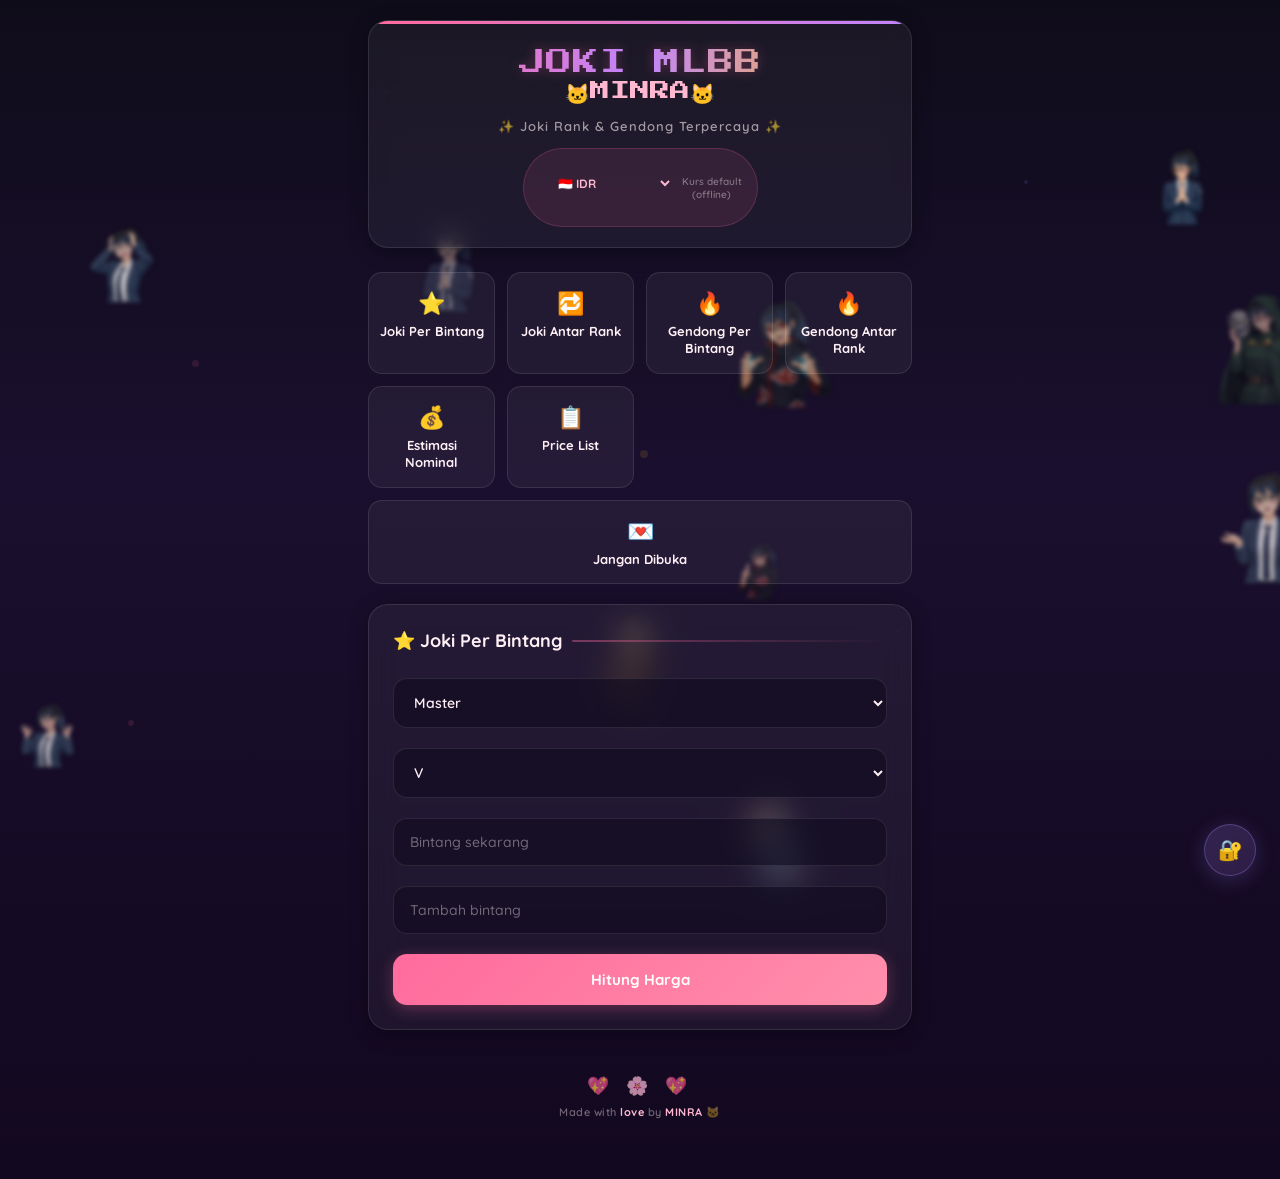
<file: index.html>
<!DOCTYPE html>
<html lang="id">
<head>
  <meta charset="UTF-8">
  <title>🐱 MINRA 🐱 | Joki MLBB</title>
  <meta name="viewport" content="width=device-width, initial-scale=1.0">
  <meta name="theme-color" content="#ff6b9d">

  <link href="https://fonts.googleapis.com/css2?family=Press+Start+2P&family=Quicksand:wght@400;500;600;700;800&display=swap" rel="stylesheet">

  <style>
    /* ═══════════════════════════════════════════
       ROOT & RESET
       ═══════════════════════════════════════════ */
    :root {
      --pink: #ff6b9d;
      --pink-light: #ffb8d0;
      --pink-soft: rgba(255,107,157,0.15);
      --purple: #c084fc;
      --purple-soft: rgba(192,132,252,0.15);
      --yellow: #fbbf24;
      --yellow-soft: rgba(251,191,36,0.15);
      --green: #84fab0;
      --green-soft: rgba(132,250,176,0.15);
      --red: #ff6b6b;
      --red-soft: rgba(255,107,107,0.15);
      --bg: #0f0c1a;
      --bg-card: rgba(255,255,255,0.05);
      --bg-card-hover: rgba(255,255,255,0.08);
      --border: rgba(255,255,255,0.1);
      --text: #fff0f5;
      --text-dim: rgba(255,240,245,0.6);
      --text-faint: rgba(255,240,245,0.4);
      --radius: 20px;
      --radius-sm: 14px;
      --shadow: 0 4px 20px rgba(0,0,0,0.3);
      --shadow-glow: 0 0 30px rgba(255,107,157,0.2);
    }

    * { box-sizing: border-box; margin: 0; padding: 0; }
    html { scroll-behavior: smooth; }

    body {
      font-family: 'Quicksand', sans-serif;
      background: linear-gradient(180deg, #0f0c1a 0%, #1a0f2e 40%, #12081f 100%);
      color: var(--text);
      min-height: 100vh;
      overflow-x: hidden;
      -webkit-font-smoothing: antialiased;
    }

    /* ═══════════════════════════════════════════
       FLOATING PARTICLES (Background)
       ═══════════════════════════════════════════ */
    .particles {
      position: fixed;
      inset: 0;
      pointer-events: none;
      z-index: 0;
      overflow: hidden;
    }

    .particle {
      position: absolute;
      border-radius: 50%;
      opacity: 0.12;
      animation: drift linear infinite;
    }

    .p1 { width: 6px; height: 6px; background: var(--pink); top: 80%; left: 10%; animation-duration: 25s; }
    .p2 { width: 4px; height: 4px; background: var(--purple); top: 20%; left: 80%; animation-duration: 20s; animation-delay: 3s; }
    .p3 { width: 8px; height: 8px; background: var(--yellow); top: 50%; left: 50%; animation-duration: 30s; animation-delay: 7s; }
    .p4 { width: 5px; height: 5px; background: var(--pink-light); top: 10%; left: 30%; animation-duration: 22s; animation-delay: 5s; }
    .p5 { width: 3px; height: 3px; background: var(--purple); top: 70%; left: 70%; animation-duration: 18s; animation-delay: 2s; }
    .p6 { width: 7px; height: 7px; background: var(--pink); top: 40%; left: 15%; animation-duration: 28s; animation-delay: 8s; }

    @keyframes drift {
      0% { transform: translateY(100vh) rotate(0deg); opacity: 0; }
      10% { opacity: 0.15; }
      90% { opacity: 0.15; }
      100% { transform: translateY(-100vh) rotate(720deg); opacity: 0; }
    }

    /* ═══════════════════════════════════════════
       MAIN CONTAINER
       ═══════════════════════════════════════════ */
    .wrap {
      position: relative;
      max-width: 520px;
      margin: 0 auto;
      padding: 20px 18px 40px;
      z-index: 10;
    }

    /* ═══════════════════════════════════════════
       HEADER CARD
       ═══════════════════════════════════════════ */
    .header-card {
      background: var(--bg-card);
      backdrop-filter: blur(12px);
      border: 1px solid var(--border);
      border-radius: var(--radius);
      padding: 28px 20px 20px;
      margin-bottom: 24px;
      text-align: center;
      box-shadow: var(--shadow);
      position: relative;
      overflow: hidden;
    }

    .header-card::before {
      content: '';
      position: absolute;
      top: 0;
      left: 0;
      right: 0;
      height: 3px;
      background: linear-gradient(90deg, var(--pink), var(--purple), var(--yellow), var(--pink));
      background-size: 300% 100%;
      animation: rainbow-slide 4s linear infinite;
    }

    @keyframes rainbow-slide {
      0% { background-position: 0% 50%; }
      100% { background-position: 300% 50%; }
    }

    .title-main {
      font-family: 'Press Start 2P', cursive;
      font-size: 26px;
      background: linear-gradient(90deg, var(--pink), var(--purple), var(--yellow));
      -webkit-background-clip: text;
      -webkit-text-fill-color: transparent;
      background-clip: text;
      margin-bottom: 6px;
      letter-spacing: 1px;
      filter: drop-shadow(0 0 6px rgba(255,107,157,0.3));
    }

    .title-sub {
      font-family: 'Press Start 2P', cursive;
      font-size: 20px;
      color: var(--pink-light);
      margin-bottom: 12px;
      animation: soft-glow 3s ease-in-out infinite;
    }

    .title-sub .cat {
      display: inline-block;
      animation: cat-bounce 2s ease-in-out infinite;
    }

    @keyframes cat-bounce {
      0%, 100% { transform: translateY(0); }
      50% { transform: translateY(-4px); }
    }

    @keyframes soft-glow {
      0%, 100% { text-shadow: 0 0 8px rgba(255,107,157,0.4); }
      50% { text-shadow: 0 0 16px rgba(255,107,157,0.6), 0 0 24px rgba(192,132,252,0.3); }
    }

    .tagline {
      font-size: 13px;
      font-weight: 600;
      color: var(--text-dim);
      letter-spacing: 1px;
    }

    /* ═══════════════════════════════════════════
       CURRENCY (Inside header, inline, subtle)
       ═══════════════════════════════════════════ */
    .currency-row {
      display: inline-flex;
      align-items: center;
      gap: 8px;
      margin-top: 14px;
      padding: 6px 14px;
      border-radius: 50px;
      background: rgba(255,107,157,0.1);
      border: 1px solid rgba(255,107,157,0.2);
      transition: all 0.3s ease;
    }

    .currency-row:hover {
      background: rgba(255,107,157,0.2);
      border-color: rgba(255,107,157,0.4);
      transform: scale(1.02);
    }

    .currency-row select {
      background: transparent;
      border: none;
      color: var(--pink-light);
      font-family: 'Quicksand', sans-serif;
      font-size: 12px;
      font-weight: 700;
      outline: none;
      cursor: pointer;
    }

    .currency-row select option {
      background: #1a1528;
      color: #fff;
    }

    .currency-row #rateInfo {
      font-size: 10px;
      color: var(--text-faint);
      font-weight: 600;
    }

    /* ═══════════════════════════════════════════
       MENU GRID
       ═══════════════════════════════════════════ */
    .menu {
      display: grid;
      grid-template-columns: repeat(2, 1fr);
      gap: 12px;
      margin-bottom: 20px;
    }

    .menu-btn {
      position: relative;
      padding: 16px 10px;
      border-radius: var(--radius-sm);
      border: 1px solid var(--border);
      background: var(--bg-card);
      color: var(--text);
      font-family: 'Quicksand', sans-serif;
      font-size: 13px;
      font-weight: 700;
      cursor: pointer;
      transition: all 0.3s cubic-bezier(0.4, 0, 0.2, 1);
      display: flex;
      flex-direction: column;
      align-items: center;
      gap: 6px;
      overflow: hidden;
    }

    .menu-btn::before {
      content: '';
      position: absolute;
      inset: 0;
      background: linear-gradient(135deg, var(--pink-soft), var(--purple-soft));
      opacity: 0;
      transition: opacity 0.3s ease;
    }

    .menu-btn:hover::before { opacity: 1; }
    .menu-btn:hover {
      transform: translateY(-3px);
      border-color: rgba(255,107,157,0.3);
      box-shadow: 0 8px 24px rgba(255,107,157,0.15);
    }

    .menu-btn:active { transform: translateY(-1px) scale(0.98); }

    .menu-btn .icon {
      font-size: 22px;
      position: relative;
      z-index: 1;
      transition: transform 0.3s ease;
    }

    .menu-btn:hover .icon { transform: scale(1.15); }

    .menu-btn .label {
      position: relative;
      z-index: 1;
      line-height: 1.3;
    }

    .menu-btn.gendong::before {
      background: linear-gradient(135deg, var(--yellow-soft), rgba(255,152,0,0.1));
    }

    .menu-btn.gendong:hover {
      border-color: rgba(251,191,36,0.3);
      box-shadow: 0 8px 24px rgba(251,191,36,0.15);
    }

    .menu-btn.link-btn::before {
      background: linear-gradient(135deg, rgba(143,211,244,0.1), rgba(132,250,176,0.1));
    }

    .menu-btn.link-btn:hover {
      border-color: rgba(143,211,244,0.3);
      box-shadow: 0 8px 24px rgba(143,211,244,0.15);
    }

    .menu-btn.active {
      background: linear-gradient(135deg, var(--pink-soft), var(--purple-soft));
      border-color: rgba(255,107,157,0.4);
      box-shadow: 0 0 20px rgba(255,107,157,0.2);
    }

    .menu-btn.link-btn { grid-column: span 2; }

    /* ═══════════════════════════════════════════
       CONTENT BOXES
       ═══════════════════════════════════════════ */
    .box {
      display: none;
      background: var(--bg-card);
      backdrop-filter: blur(16px);
      border: 1px solid var(--border);
      border-radius: var(--radius);
      padding: 24px;
      margin-bottom: 16px;
      box-shadow: var(--shadow);
      animation: box-in 0.4s cubic-bezier(0.34, 1.56, 0.64, 1);
    }

    .box.show { display: block; }

    @keyframes box-in {
      from { opacity: 0; transform: translateY(16px) scale(0.96); }
      to { opacity: 1; transform: translateY(0) scale(1); }
    }

    .box h2 {
      font-size: 18px;
      font-weight: 800;
      margin-bottom: 20px;
      display: flex;
      align-items: center;
      gap: 10px;
      color: var(--text);
    }

    .box h2::after {
      content: '';
      flex: 1;
      height: 2px;
      background: linear-gradient(90deg, var(--pink), transparent);
      border-radius: 2px;
      opacity: 0.4;
    }

    .box h3 {
      font-size: 14px;
      font-weight: 700;
      color: var(--pink-light);
      margin: 18px 0 10px;
      display: flex;
      align-items: center;
      gap: 6px;
    }

    .box h3::before {
      content: '◆';
      color: var(--yellow);
      font-size: 10px;
    }

    /* ═══════════════════════════════════════════
       FORM ELEMENTS
       ═══════════════════════════════════════════ */
    select, input {
      width: 100%;
      padding: 14px 16px;
      margin: 6px 0 14px;
      border-radius: var(--radius-sm);
      border: 1px solid var(--border);
      background: rgba(15,10,30,0.6);
      color: var(--text);
      font-family: 'Quicksand', sans-serif;
      font-size: 14px;
      font-weight: 600;
      outline: none;
      transition: all 0.25s ease;
    }

    select:focus, input:focus {
      border-color: var(--pink);
      box-shadow: 0 0 0 3px rgba(255,107,157,0.1), 0 0 12px rgba(255,107,157,0.1);
      background: rgba(15,10,30,0.8);
    }

    select option {
      background: #1a1528;
      color: var(--text);
    }

    input::placeholder {
      color: var(--text-faint);
      font-weight: 500;
    }

    input[type="number"]::-webkit-inner-spin-button,
    input[type="number"]::-webkit-outer-spin-button {
      -webkit-appearance: none;
      margin: 0;
    }

    /* ═══════════════════════════════════════════
       BOX BUTTON
       ═══════════════════════════════════════════ */
    .box button {
      width: 100%;
      padding: 16px;
      border-radius: var(--radius-sm);
      border: none;
      background: linear-gradient(135deg, #ff6b9d, #ff8fab);
      color: #fff;
      font-family: 'Quicksand', sans-serif;
      font-size: 15px;
      font-weight: 800;
      cursor: pointer;
      box-shadow: 0 4px 16px rgba(255,107,157,0.3);
      transition: all 0.3s ease;
      position: relative;
      overflow: hidden;
      margin-top: 6px;
    }

    .box button::after {
      content: '';
      position: absolute;
      top: 0;
      left: -100%;
      width: 100%;
      height: 100%;
      background: linear-gradient(90deg, transparent, rgba(255,255,255,0.2), transparent);
      transition: left 0.5s ease;
    }

    .box button:hover::after { left: 100%; }
    .box button:hover {
      transform: translateY(-2px);
      box-shadow: 0 8px 24px rgba(255,107,157,0.4);
    }

    .box button.gendong {
      background: linear-gradient(135deg, #ffb347, #ff9800);
      box-shadow: 0 4px 16px rgba(255,179,71,0.3);
    }

    .box button.gendong:hover {
      box-shadow: 0 8px 24px rgba(255,179,71,0.4);
    }

    /* ═══════════════════════════════════════════
       DIVIDER
       ═══════════════════════════════════════════ */
    .divider {
      height: 1px;
      background: linear-gradient(90deg, transparent, var(--border), transparent);
      margin: 16px 0;
    }

    /* ═══════════════════════════════════════════
       ERROR LOG
       ═══════════════════════════════════════════ */
    .error-log {
      display: none;
      background: var(--red-soft);
      border: 1px solid rgba(255,107,107,0.3);
      border-radius: var(--radius-sm);
      padding: 14px 16px;
      margin-top: 14px;
      font-size: 13px;
      line-height: 1.6;
      color: #ff9e9e;
      animation: shake 0.4s ease;
    }

    .error-log.show { display: block; }

    .error-log .error-title {
      font-weight: 800;
      color: var(--red);
      margin-bottom: 6px;
      display: flex;
      align-items: center;
      gap: 6px;
    }

    .error-log .error-detail {
      font-size: 12px;
      color: var(--text-dim);
      margin-left: 4px;
    }

    @keyframes shake {
      0%, 100% { transform: translateX(0); }
      20% { transform: translateX(-6px); }
      40% { transform: translateX(6px); }
      60% { transform: translateX(-3px); }
      80% { transform: translateX(3px); }
    }

    /* ═══════════════════════════════════════════
       INVOICE STYLED
       ═══════════════════════════════════════════ */
    .invoice-card {
      display: none;
      background: rgba(10,7,20,0.8);
      border: 1px solid rgba(255,107,157,0.2);
      border-radius: var(--radius);
      margin-top: 16px;
      overflow: hidden;
      animation: box-in 0.4s cubic-bezier(0.34, 1.56, 0.64, 1);
    }

    .invoice-card.show { display: block; }

    .invoice-header {
      background: linear-gradient(135deg, rgba(255,107,157,0.2), rgba(192,132,252,0.1));
      padding: 16px 20px;
      border-bottom: 1px solid rgba(255,107,157,0.15);
      display: flex;
      align-items: center;
      justify-content: space-between;
    }

    .invoice-header .invoice-title {
      font-family: 'Press Start 2P', cursive;
      font-size: 11px;
      color: var(--pink-light);
      letter-spacing: 1px;
    }

    .invoice-header .invoice-badge {
      font-size: 11px;
      font-weight: 700;
      padding: 4px 12px;
      border-radius: 50px;
      background: rgba(255,107,157,0.2);
      color: var(--pink-light);
      border: 1px solid rgba(255,107,157,0.3);
    }

    .invoice-body {
      padding: 20px;
    }

    .invoice-row {
      display: flex;
      justify-content: space-between;
      align-items: center;
      padding: 8px 0;
      font-size: 13px;
      border-bottom: 1px dashed rgba(255,255,255,0.06);
    }

    .invoice-row:last-child { border-bottom: none; }

    .invoice-row .label {
      color: var(--text-dim);
      font-weight: 600;
    }

    .invoice-row .value {
      color: var(--text);
      font-weight: 700;
    }

    .invoice-row .value.rank {
      color: var(--pink-light);
    }

    .invoice-divider {
      height: 1px;
      background: linear-gradient(90deg, transparent, rgba(255,107,157,0.3), transparent);
      margin: 12px 0;
    }

    .invoice-breakdown {
      margin: 12px 0;
    }

    .breakdown-title {
      font-size: 11px;
      font-weight: 800;
      color: var(--yellow);
      text-transform: uppercase;
      letter-spacing: 1px;
      margin-bottom: 8px;
      display: flex;
      align-items: center;
      gap: 6px;
    }

    .breakdown-title::before {
      content: '✦';
      color: var(--yellow);
    }

    .breakdown-item {
      display: flex;
      justify-content: space-between;
      align-items: center;
      padding: 6px 10px;
      margin: 4px 0;
      background: rgba(255,255,255,0.03);
      border-radius: 10px;
      font-size: 12px;
    }

    .breakdown-item .tier-name {
      font-weight: 700;
      color: var(--text);
    }

    .breakdown-item .tier-calc {
      color: var(--text-dim);
      font-weight: 600;
    }

    .breakdown-item .tier-price {
      font-weight: 800;
      color: var(--pink-light);
    }

    .invoice-total {
      background: linear-gradient(135deg, rgba(255,107,157,0.15), rgba(192,132,252,0.1));
      border: 1px solid rgba(255,107,157,0.2);
      border-radius: var(--radius-sm);
      padding: 16px 20px;
      margin-top: 14px;
      display: flex;
      justify-content: space-between;
      align-items: center;
    }

    .invoice-total .total-label {
      font-size: 13px;
      font-weight: 700;
      color: var(--text);
    }

    .invoice-total .total-value {
      font-family: 'Press Start 2P', cursive;
      font-size: 14px;
      background: linear-gradient(90deg, var(--pink), var(--yellow));
      -webkit-background-clip: text;
      -webkit-text-fill-color: transparent;
      background-clip: text;
    }

    .invoice-footer {
      padding: 12px 20px;
      background: rgba(255,255,255,0.02);
      border-top: 1px solid rgba(255,255,255,0.05);
      display: flex;
      gap: 8px;
    }

    .btn-copy {
      flex: 1;
      padding: 12px;
      border-radius: var(--radius-sm);
      border: 1px solid rgba(132,250,176,0.3);
      background: rgba(132,250,176,0.1);
      color: var(--green);
      font-family: 'Quicksand', sans-serif;
      font-size: 13px;
      font-weight: 700;
      cursor: pointer;
      transition: all 0.3s ease;
      display: flex;
      align-items: center;
      justify-content: center;
      gap: 6px;
    }

    .btn-copy:hover {
      background: rgba(132,250,176,0.2);
      transform: translateY(-1px);
    }

    .btn-copy.copied {
      background: rgba(132,250,176,0.3);
      border-color: var(--green);
    }

    .btn-wa {
      flex: 1;
      padding: 12px;
      border-radius: var(--radius-sm);
      border: 1px solid rgba(37,211,102,0.3);
      background: rgba(37,211,102,0.1);
      color: #25d366;
      font-family: 'Quicksand', sans-serif;
      font-size: 13px;
      font-weight: 700;
      cursor: pointer;
      transition: all 0.3s ease;
      display: flex;
      align-items: center;
      justify-content: center;
      gap: 6px;
      text-decoration: none;
    }

    .btn-wa:hover {
      background: rgba(37,211,102,0.2);
      transform: translateY(-1px);
    }

    /* ═══════════════════════════════════════════
       PRICE LIST STYLED
       ═══════════════════════════════════════════ */
    .pricelist-container {
      display: grid;
      gap: 16px;
    }

    .pricelist-card {
      background: rgba(10,7,20,0.6);
      border: 1px solid rgba(255,255,255,0.06);
      border-radius: var(--radius-sm);
      overflow: hidden;
    }

    .pricelist-card-header {
      padding: 14px 18px;
      display: flex;
      align-items: center;
      gap: 10px;
      font-size: 14px;
      font-weight: 800;
    }

    .pricelist-card-header.joki {
      background: linear-gradient(135deg, rgba(255,107,157,0.15), rgba(192,132,252,0.1));
      color: var(--pink-light);
    }

    .pricelist-card-header.gendong {
      background: linear-gradient(135deg, rgba(251,191,36,0.15), rgba(255,152,0,0.1));
      color: var(--yellow);
    }

    .pricelist-card-header .icon {
      font-size: 18px;
    }

    .pricelist-items {
      padding: 8px 16px;
    }

    .pricelist-item {
      display: flex;
      justify-content: space-between;
      align-items: center;
      padding: 10px 0;
      border-bottom: 1px solid rgba(255,255,255,0.04);
    }

    .pricelist-item:last-child { border-bottom: none; }

    .pricelist-item .tier {
      display: flex;
      align-items: center;
      gap: 8px;
      font-weight: 700;
      font-size: 13px;
    }

    .pricelist-item .tier .tier-dot {
      width: 8px;
      height: 8px;
      border-radius: 50%;
    }

    .tier-dot.master { background: #8b5cf6; }
    .tier-dot.gm { background: #06b6d4; }
    .tier-dot.epic { background: #a855f7; }
    .tier-dot.legend { background: #f97316; }
    .tier-dot.mythic { background: #ef4444; }
    .tier-dot.honor { background: #eab308; }
    .tier-dot.glory { background: #ec4899; }
    .tier-dot.immortal { background: #6366f1; }

    .pricelist-item .price {
      font-weight: 800;
      font-size: 13px;
      color: var(--text);
    }

    .pricelist-note {
      padding: 12px 18px;
      font-size: 11px;
      color: var(--text-faint);
      background: rgba(255,255,255,0.02);
      border-top: 1px solid rgba(255,255,255,0.04);
    }

    /* ═══════════════════════════════════════════
       FOOTER
       ═══════════════════════════════════════════ */
    .footer {
      text-align: center;
      padding: 20px;
      margin-top: 24px;
    }

    .footer-hearts {
      font-size: 18px;
      margin-bottom: 8px;
      letter-spacing: 6px;
      opacity: 0.7;
    }

    .footer-text {
      font-size: 11px;
      color: var(--text-faint);
      font-weight: 600;
      letter-spacing: 0.5px;
    }

    .footer-text strong {
      color: var(--pink-light);
      font-weight: 700;
    }

    /* ═══════════════════════════════════════════
       GALLERY
       ═══════════════════════════════════════════ */
    .minra-gallery {
      position: fixed;
      inset: 0;
      pointer-events: none;
      z-index: 1;
      overflow: hidden;
    }

    .minra-img {
      position: absolute;
      opacity: 0.05;
      width: 70px;
      filter: blur(2px);
      user-select: none;
      pointer-events: none;
      animation: gallery-float 10s ease-in-out infinite;
    }

    .minra-img:nth-child(1) { top: 5%; left: 10%; animation-delay: 0s; }
    .minra-img:nth-child(2) { top: 15%; left: 85%; animation-delay: 1.5s; }
    .minra-img:nth-child(3) { top: 35%; left: 5%; animation-delay: 3s; }
    .minra-img:nth-child(4) { top: 45%; left: 90%; animation-delay: 4.5s; }
    .minra-img:nth-child(5) { top: 65%; left: 15%; animation-delay: 6s; }
    .minra-img:nth-child(6) { top: 75%; left: 80%; animation-delay: 7.5s; }
    .minra-img:nth-child(7) { top: 25%; left: 50%; animation-delay: 2s; }
    .minra-img:nth-child(8) { top: 55%; left: 40%; animation-delay: 5s; }
    .minra-img:nth-child(9) { top: 85%; left: 60%; animation-delay: 8s; }
    .minra-img:nth-child(10) { top: 10%; left: 70%; animation-delay: 9.5s; }

    @keyframes gallery-float {
      0%, 100% { transform: translateY(0) rotate(0deg); }
      50% { transform: translateY(-15px) rotate(3deg); }
    }

    /* ═══════════════════════════════════════════
       ADMIN BUTTON (Main Page)
       ═══════════════════════════════════════════ */
    .admin-fab {
      position: fixed;
      bottom: 24px;
      right: 24px;
      width: 52px;
      height: 52px;
      border-radius: 50%;
      border: 1px solid rgba(167,139,250,0.3);
      background: linear-gradient(135deg, rgba(167,139,250,0.2), rgba(192,132,252,0.15));
      color: var(--purple);
      font-size: 20px;
      cursor: pointer;
      z-index: 100;
      transition: all 0.3s ease;
      display: flex;
      align-items: center;
      justify-content: center;
      box-shadow: 0 4px 20px rgba(167,139,250,0.2);
      backdrop-filter: blur(8px);
    }

    .admin-fab:hover {
      transform: scale(1.1) rotate(15deg);
      box-shadow: 0 8px 30px rgba(167,139,250,0.3);
      border-color: rgba(167,139,250,0.5);
    }

    .admin-fab:active { transform: scale(0.95); }

    /* ═══════════════════════════════════════════
       ADMIN PANEL
       ═══════════════════════════════════════════ */
    .admin-btn {
      background: linear-gradient(135deg, rgba(167,139,250,0.15), rgba(192,132,252,0.15)) !important;
      border-color: rgba(167,139,250,0.2) !important;
    }
    .admin-btn:hover {
      box-shadow: 0 8px 24px rgba(167,139,250,0.25) !important;
      border-color: rgba(167,139,250,0.4) !important;
    }

    .admin-overlay {
      display: none;
      position: fixed;
      inset: 0;
      background: rgba(15,12,26,0.95);
      backdrop-filter: blur(16px);
      z-index: 1000;
      overflow-y: auto;
      padding: 20px;
    }
    .admin-overlay.show { display: block; }

    .admin-container {
      max-width: 520px;
      margin: 0 auto;
      padding: 20px 0 40px;
    }

    .admin-header {
      text-align: center;
      margin-bottom: 24px;
    }
    .admin-header h2 {
      font-family: 'Press Start 2P', cursive;
      font-size: 18px;
      color: var(--pink-light);
      margin-bottom: 8px;
    }
    .admin-header p {
      font-size: 12px;
      color: var(--text-dim);
    }

    .admin-close {
      position: fixed;
      top: 20px;
      right: 20px;
      width: 44px;
      height: 44px;
      border-radius: 50%;
      border: 1px solid var(--border);
      background: var(--bg-card);
      color: var(--text);
      font-size: 20px;
      cursor: pointer;
      z-index: 1001;
      transition: all 0.3s ease;
    }
    .admin-close:hover {
      background: var(--pink);
      transform: rotate(90deg);
    }

    .admin-card {
      background: var(--bg-card);
      border: 1px solid var(--border);
      border-radius: var(--radius);
      padding: 20px;
      margin-bottom: 16px;
    }
    .admin-card h3 {
      font-size: 15px;
      font-weight: 700;
      color: var(--pink-light);
      margin-bottom: 16px;
      display: flex;
      align-items: center;
      gap: 8px;
    }

    .price-edit-row {
      display: flex;
      align-items: center;
      justify-content: space-between;
      padding: 10px 0;
      border-bottom: 1px solid var(--border);
    }
    .price-edit-row:last-child { border-bottom: none; }
    .price-edit-label {
      font-weight: 600;
      font-size: 14px;
    }
    .price-edit-input {
      width: 140px;
      padding: 10px 14px;
      border-radius: var(--radius-sm);
      border: 1px solid var(--border);
      background: rgba(15,10,30,0.6);
      color: var(--text);
      font-family: 'Quicksand', sans-serif;
      font-size: 14px;
      font-weight: 700;
      text-align: right;
      outline: none;
      transition: all 0.25s ease;
    }
    .price-edit-input:focus {
      border-color: var(--pink);
      box-shadow: 0 0 0 3px rgba(255,107,157,0.1);
    }

    .admin-actions {
      display: flex;
      gap: 12px;
      margin-top: 20px;
    }
    .admin-actions button {
      flex: 1;
      padding: 14px;
      border-radius: var(--radius-sm);
      border: none;
      font-family: 'Quicksand', sans-serif;
      font-size: 14px;
      font-weight: 700;
      cursor: pointer;
      transition: all 0.3s ease;
    }
    .btn-save {
      background: linear-gradient(135deg, #84fab0, #8fd3f4);
      color: #0f3d2e;
    }
    .btn-save:hover { transform: translateY(-2px); }
    .btn-export {
      background: var(--bg-card);
      border: 1px solid var(--border) !important;
      color: var(--text);
    }
    .btn-export:hover { border-color: var(--pink) !important; }

    .admin-notice {
      background: rgba(255,107,157,0.1);
      border: 1px solid rgba(255,107,157,0.2);
      border-radius: var(--radius-sm);
      padding: 14px;
      margin-bottom: 20px;
      font-size: 12px;
      line-height: 1.6;
    }
    .admin-notice strong { color: var(--pink-light); }

    .admin-output {
      display: none;
      margin-top: 16px;
      padding: 16px;
      border-radius: var(--radius-sm);
      background: rgba(10,7,20,0.8);
      border: 1px solid var(--border);
      font-size: 11px;
      white-space: pre-wrap;
      word-break: break-word;
      max-height: 200px;
      overflow-y: auto;
    }
    .admin-output.show { display: block; }

    /* ═══════════════════════════════════════════
       RESPONSIVE
       ═══════════════════════════════════════════ */
    @media (max-width: 420px) {
      .wrap { padding: 14px 12px 32px; }
      .title-main { font-size: 20px; }
      .title-sub { font-size: 16px; }
      .menu-btn { padding: 14px 8px; font-size: 12px; }
      .menu-btn .icon { font-size: 20px; }
      .box { padding: 18px; }
      .header-card { padding: 22px 16px 16px; }
      .invoice-total .total-value { font-size: 11px; }
    }

    @media (min-width: 768px) {
      .wrap { max-width: 580px; }
      .menu { grid-template-columns: repeat(4, 1fr); }
      .menu-btn.link-btn { grid-column: span 4; }
    }

    /* Scrollbar */
    ::-webkit-scrollbar { width: 6px; }
    ::-webkit-scrollbar-track { background: var(--bg); }
    ::-webkit-scrollbar-thumb { background: var(--pink); border-radius: 3px; }
    ::-webkit-scrollbar-thumb:hover { background: var(--pink-light); }

    ::selection { background: rgba(255,107,157,0.25); color: #fff; }
  </style>
<base target="_blank">
<base target="_blank">
</head>
<body>
  <!-- Particles -->
  <div class="particles">
    <div class="particle p1"></div>
    <div class="particle p2"></div>
    <div class="particle p3"></div>
    <div class="particle p4"></div>
    <div class="particle p5"></div>
    <div class="particle p6"></div>
  </div>

  <!-- Gallery -->
  <div class="minra-gallery">
    <img src="img1.png" alt="" class="minra-img">
    <img src="img2.png" alt="" class="minra-img">
    <img src="img3.png" alt="" class="minra-img">
    <img src="img4.png" alt="" class="minra-img">
    <img src="img5.png" alt="" class="minra-img">
    <img src="img6.png" alt="" class="minra-img">
    <img src="img7.png" alt="" class="minra-img">
    <img src="img8.png" alt="" class="minra-img">
    <img src="img9.png" alt="" class="minra-img">
    <img src="img10.png" alt="" class="minra-img">
  </div>

  <div class="wrap">
    <!-- HEADER CARD -->
    <div class="header-card">
      <div class="title-main">JOKI MLBB</div>
      <div class="title-sub">
        <span class="cat">🐱</span>MINRA<span class="cat">🐱</span>
      </div>
      <div class="tagline">✨ Joki Rank & Gendong Terpercaya ✨</div>

      <!-- Currency inside header, subtle -->
      <div class="currency-row">
        <select id="currency" onchange="changeCurrency()">
          <option value="IDR">🇮🇩 IDR</option>
          <option value="MYR">🇲🇾 MYR</option>
        </select>
        <span id="rateInfo">Memuat kurs…</span>
      </div>
    </div>

    <!-- MENU -->
    <div class="menu">
      <button class="menu-btn" onclick="showMenu(1)">
        <span class="icon">⭐</span>
        <span class="label">Joki Per Bintang</span>
      </button>
      <button class="menu-btn" onclick="showMenu(2)">
        <span class="icon">🔁</span>
        <span class="label">Joki Antar Rank</span>
      </button>
      <button class="menu-btn gendong" onclick="showMenu(3)">
        <span class="icon">🔥</span>
        <span class="label">Gendong Per Bintang</span>
      </button>
      <button class="menu-btn gendong" onclick="showMenu(4)">
        <span class="icon">🔥</span>
        <span class="label">Gendong Antar Rank</span>
      </button>
      <button class="menu-btn" onclick="showMenu(5)">
        <span class="icon">💰</span>
        <span class="label">Estimasi Nominal</span>
      </button>
      <button class="menu-btn" onclick="showMenu(6)">
        <span class="icon">📋</span>
        <span class="label">Price List</span>
      </button>
      <button class="menu-btn link-btn" onclick="openLink()">
        <span class="icon">💌</span>
        <span class="label">Jangan Dibuka</span>
      </button>
    </div>

    <!-- MENU 1 -->
    <div class="box" id="menu1">
      <h2>⭐ Joki Per Bintang</h2>
      <select id="rank1"></select>
      <select id="div1"></select>
      <input type="number" id="star1" placeholder="Bintang sekarang">
      <input type="number" id="addStar" placeholder="Tambah bintang">
      <button onclick="hitungPerBintang()">Hitung Harga</button>
      <div class="error-log" id="error1"></div>
    </div>

    <!-- MENU 2 -->
    <div class="box" id="menu2">
      <h2>🔁 Joki Antar Rank</h2>
      <h3>Rank Awal</h3>
      <select id="rankA"></select>
      <select id="divA"></select>
      <input type="number" id="starA" placeholder="Bintang">

      <div class="divider"></div>

      <h3>Rank Tujuan</h3>
      <select id="rankB"></select>
      <select id="divB"></select>
      <input type="number" id="starB" placeholder="Bintang">

      <button onclick="hitungAntarRank()">Hitung Harga</button>
      <div class="error-log" id="error2"></div>
    </div>

    <!-- MENU 3 -->
    <div class="box" id="menu3">
      <h2>🔥 Gendong Per Bintang</h2>
      <select id="rankG1"></select>
      <select id="divG1"></select>
      <input type="number" id="starG1" placeholder="Bintang sekarang">
      <input type="number" id="addStarG" placeholder="Tambah bintang">
      <button class="gendong" onclick="hitungGendongBintang()">Hitung Harga</button>
      <div class="error-log" id="error3"></div>
    </div>

    <!-- MENU 4 -->
    <div class="box" id="menu4">
      <h2>🔥 Gendong Antar Rank</h2>
      <h3>Rank Awal</h3>
      <select id="rankGA"></select>
      <select id="divGA"></select>
      <input type="number" id="starGA" placeholder="Bintang">

      <div class="divider"></div>

      <h3>Rank Tujuan</h3>
      <select id="rankGB"></select>
      <select id="divGB"></select>
      <input type="number" id="starGB" placeholder="Bintang">

      <button class="gendong" onclick="hitungGendongRank()">Hitung Harga</button>
      <div class="error-log" id="error4"></div>
    </div>

    <!-- MENU 5 -->
    <div class="box" id="menu5">
      <h2>💰 Estimasi Nominal</h2>
      <select id="mode">
        <option value="PRICE">Joki Rank</option>
        <option value="GENDONG">Gendong</option>
      </select>
      <select id="rankE"></select>
      <select id="divE"></select>
      <input type="number" id="starE" placeholder="Bintang sekarang">
      <input type="number" id="nominal" placeholder="Nominal budget kamu">
      <button onclick="estimasiNominal()">Estimasi</button>
      <div class="error-log" id="error5"></div>
    </div>

    <!-- MENU 6 -->
    <div class="box" id="menu6">
      <h2>📋 Price List</h2>
      <div class="pricelist-container" id="pricelist"></div>
    </div>

    <!-- STYLED INVOICE -->
    <div class="invoice-card" id="invoiceCard">
      <div class="invoice-header">
        <span class="invoice-title" id="invoiceTitle">INVOICE</span>
        <span class="invoice-badge" id="invoiceBadge">JOKI</span>
      </div>
      <div class="invoice-body" id="invoiceBody">
        <!-- Dynamic content -->
      </div>
      <div class="invoice-footer">
        <button class="btn-copy" id="btnCopy" onclick="copyInvoice()">
          <span>📋</span> Copy Invoice
        </button>
        <a class="btn-wa" id="btnWA" href="#" target="_blank">
          <span>💬</span> Order WA
        </a>
      </div>
    </div>

    <!-- ADMIN PANEL (Hidden Overlay) -->
    <div class="admin-overlay" id="adminOverlay">
      <button class="admin-close" onclick="closeAdmin()">✕</button>
      <div class="admin-container">
        <div class="admin-header">
          <h2>🔐 Admin Harga</h2>
          <p>Edit harga langsung dari sini~ ✨</p>
        </div>

        <div class="admin-notice">
          <strong>💡 Cara pakai:</strong><br>
          1. Edit harga di bawah ini<br>
          2. Klik <strong>"Simpan"</strong> untuk update langsung<br>
          3. Klik <strong>"Export JSON"</strong> untuk copy ke GitHub<br>
          4. Paste ke file <strong>config.json</strong> di repo GitHub
        </div>

        <div class="admin-card">
          <h3>💎 Joki Rank (per ⭐)</h3>
          <div class="price-edit-row"><span class="price-edit-label">Master</span><input class="price-edit-input" type="number" id="admin_p_Master" value="3000"></div>
          <div class="price-edit-row"><span class="price-edit-label">GM</span><input class="price-edit-input" type="number" id="admin_p_GM" value="4000"></div>
          <div class="price-edit-row"><span class="price-edit-label">Epic</span><input class="price-edit-input" type="number" id="admin_p_Epic" value="5000"></div>
          <div class="price-edit-row"><span class="price-edit-label">Legend</span><input class="price-edit-input" type="number" id="admin_p_Legend" value="6000"></div>
          <div class="price-edit-row"><span class="price-edit-label">Mythic</span><input class="price-edit-input" type="number" id="admin_p_Mythic" value="13000"></div>
          <div class="price-edit-row"><span class="price-edit-label">Honor</span><input class="price-edit-input" type="number" id="admin_p_Honor" value="14000"></div>
          <div class="price-edit-row"><span class="price-edit-label">Glory</span><input class="price-edit-input" type="number" id="admin_p_Glory" value="20000"></div>
          <div class="price-edit-row"><span class="price-edit-label">Immortal</span><input class="price-edit-input" type="number" id="admin_p_Immortal" value="24000"></div>
        </div>

        <div class="admin-card">
          <h3>🔥 Gendong (per ⭐)</h3>
          <div class="price-edit-row"><span class="price-edit-label">Epic</span><input class="price-edit-input" type="number" id="admin_g_Epic" value="9000"></div>
          <div class="price-edit-row"><span class="price-edit-label">Legend</span><input class="price-edit-input" type="number" id="admin_g_Legend" value="10000"></div>
          <div class="price-edit-row"><span class="price-edit-label">Mythic</span><input class="price-edit-input" type="number" id="admin_g_Mythic" value="15000"></div>
          <div class="price-edit-row"><span class="price-edit-label">Honor</span><input class="price-edit-input" type="number" id="admin_g_Honor" value="16000"></div>
          <div class="price-edit-row"><span class="price-edit-label">Glory</span><input class="price-edit-input" type="number" id="admin_g_Glory" value="25000"></div>
          <div class="price-edit-row"><span class="price-edit-label">Immortal</span><input class="price-edit-input" type="number" id="admin_g_Immortal" value="35000"></div>
        </div>

        <div class="admin-card">
          <h3>💱 Lainnya</h3>
          <div class="price-edit-row"><span class="price-edit-label">Fee MYR</span><input class="price-edit-input" type="number" id="admin_fee" value="10000"></div>
        </div>

        <div class="admin-actions">
          <button class="btn-save" onclick="savePrices()">💾 Simpan</button>
          <button class="btn-export" onclick="exportJSON()">📋 Export JSON</button>
        </div>

        <div class="admin-output" id="adminOutput"></div>
      </div>
    </div>

    <!-- FOOTER -->
    <div class="footer">
      <div class="footer-hearts">💖 🌸 💖</div>
      <div class="footer-text">
        Made with <strong>love</strong> by <strong>MINRA</strong> 🐱
      </div>
    </div>
  </div>

  <!-- Admin FAB Button -->
  <button class="admin-fab" onclick="showAdmin()" title="Admin Panel">🔐</button>

  <script src="script.js"></script>
  <script>
    function openLink(){
      window.location.href = "https://kaydenzolucy.github.io/18januari2026/";
    }
  </script>
</body>
</html>
</file>
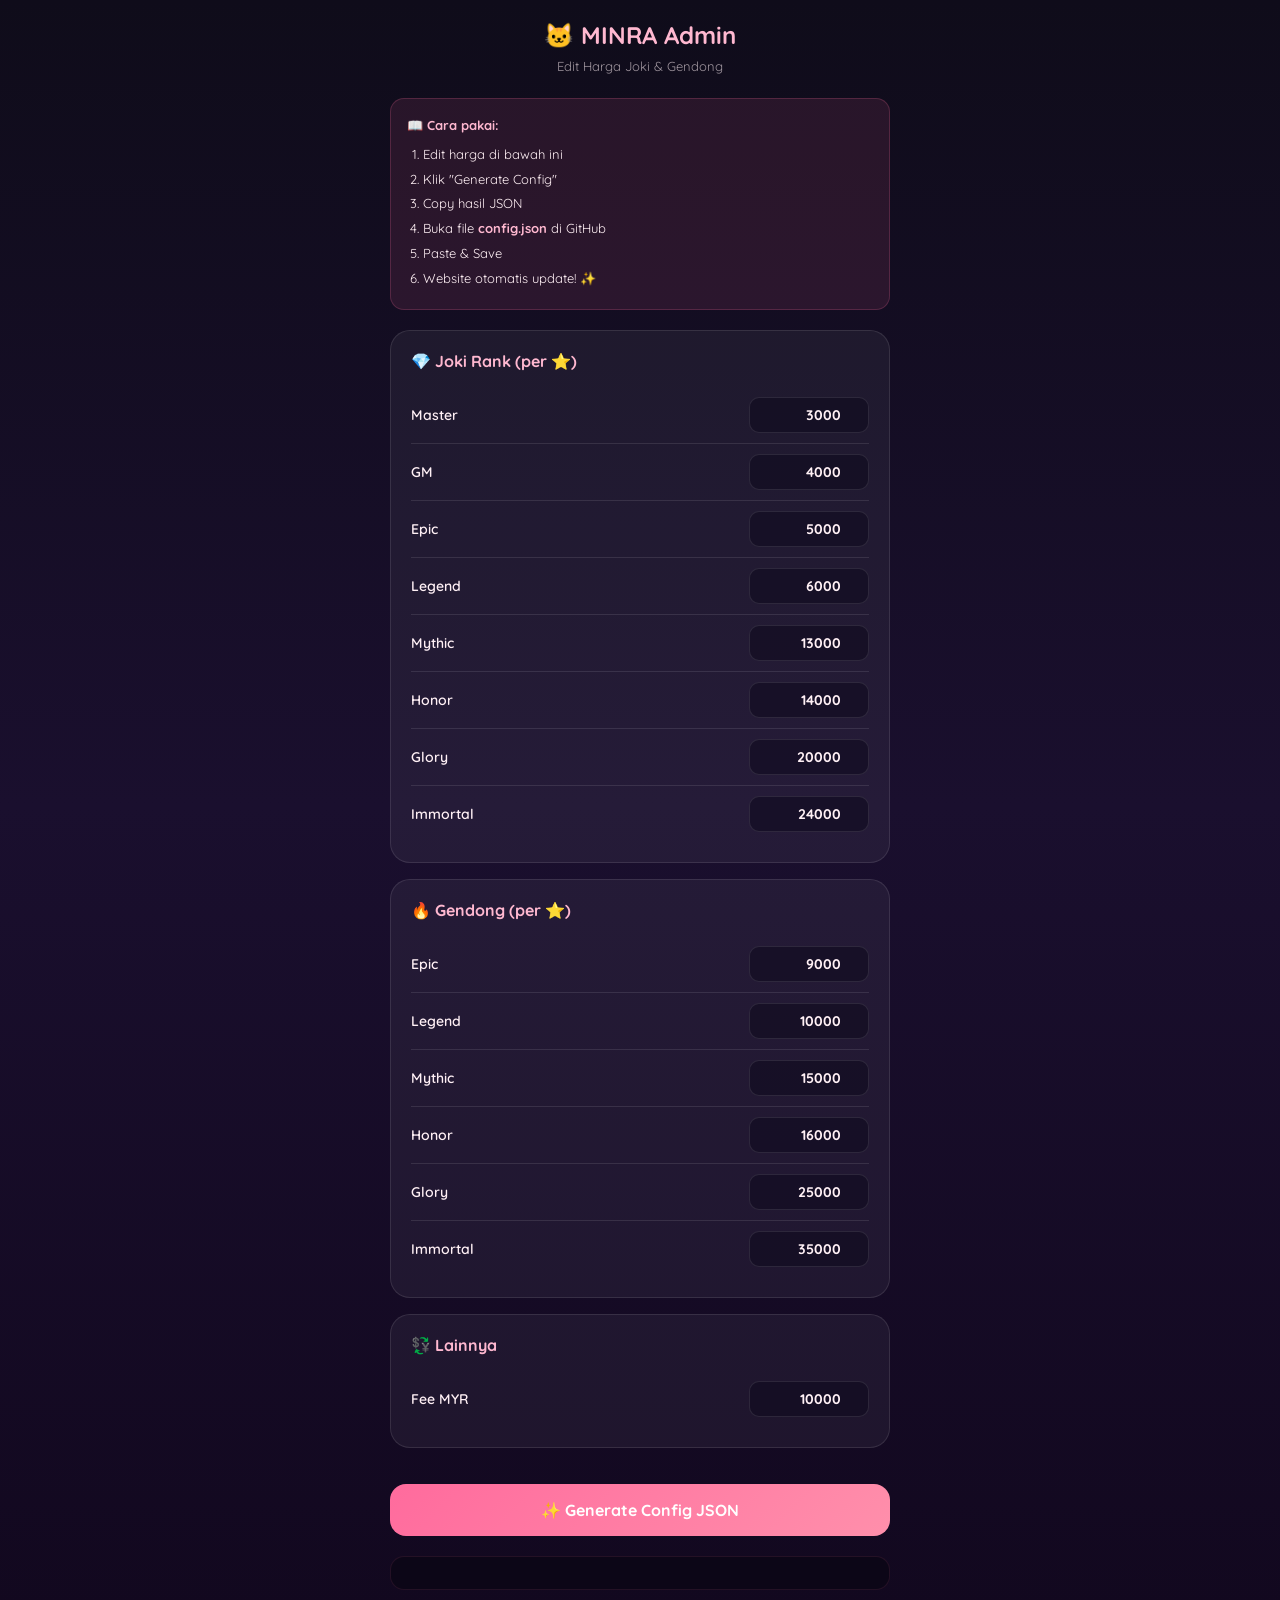
<file: admin.html>
<!DOCTYPE html>
<html lang="id">
<head>
  <meta charset="UTF-8">
  <title>🐱 MINRA - Admin Harga</title>
  <meta name="viewport" content="width=device-width, initial-scale=1.0">
  <link href="https://fonts.googleapis.com/css2?family=Quicksand:wght@400;600;700&display=swap" rel="stylesheet">
  <style>
    :root {
      --pink: #ff6b9d;
      --pink-light: #ffb8d0;
      --bg: #0f0c1a;
      --bg-card: rgba(255,255,255,0.05);
      --border: rgba(255,255,255,0.1);
      --text: #fff0f5;
      --text-dim: rgba(255,240,245,0.6);
    }
    * { box-sizing: border-box; margin: 0; padding: 0; }
    body {
      font-family: 'Quicksand', sans-serif;
      background: linear-gradient(180deg, #0f0c1a, #1a0f2e, #12081f);
      color: var(--text);
      min-height: 100vh;
      padding: 20px;
    }
    .container {
      max-width: 500px;
      margin: 0 auto;
    }
    h1 {
      text-align: center;
      font-size: 24px;
      margin-bottom: 8px;
      color: var(--pink-light);
    }
    .subtitle {
      text-align: center;
      font-size: 13px;
      color: var(--text-dim);
      margin-bottom: 24px;
    }
    .card {
      background: var(--bg-card);
      border: 1px solid var(--border);
      border-radius: 20px;
      padding: 20px;
      margin-bottom: 16px;
    }
    .card h2 {
      font-size: 16px;
      margin-bottom: 16px;
      color: var(--pink-light);
      display: flex;
      align-items: center;
      gap: 8px;
    }
    .price-row {
      display: flex;
      align-items: center;
      justify-content: space-between;
      padding: 10px 0;
      border-bottom: 1px solid var(--border);
    }
    .price-row:last-child { border-bottom: none; }
    .price-label {
      font-weight: 600;
      font-size: 14px;
    }
    .price-input {
      width: 120px;
      padding: 8px 12px;
      border-radius: 10px;
      border: 1px solid var(--border);
      background: rgba(15,10,30,0.6);
      color: var(--text);
      font-family: 'Quicksand', sans-serif;
      font-size: 14px;
      font-weight: 700;
      text-align: right;
    }
    .price-input:focus {
      outline: none;
      border-color: var(--pink);
      box-shadow: 0 0 0 3px rgba(255,107,157,0.1);
    }
    .btn {
      width: 100%;
      padding: 16px;
      border-radius: 16px;
      border: none;
      background: linear-gradient(135deg, #ff6b9d, #ff8fab);
      color: #fff;
      font-family: 'Quicksand', sans-serif;
      font-size: 16px;
      font-weight: 800;
      cursor: pointer;
      margin-top: 20px;
      transition: transform 0.2s;
    }
    .btn:hover { transform: scale(1.02); }
    .output {
      margin-top: 20px;
      padding: 16px;
      border-radius: 14px;
      background: rgba(10,7,20,0.7);
      border: 1px solid rgba(255,107,157,0.1);
      font-size: 12px;
      white-space: pre-wrap;
      word-break: break-word;
    }
    .instructions {
      background: rgba(255,107,157,0.1);
      border: 1px solid rgba(255,107,157,0.2);
      border-radius: 14px;
      padding: 16px;
      margin-bottom: 20px;
      font-size: 13px;
      line-height: 1.6;
    }
    .instructions strong {
      color: var(--pink-light);
    }
    .instructions ol {
      margin-left: 16px;
      margin-top: 8px;
    }
    .instructions li {
      margin-bottom: 4px;
    }
  </style>
<base target="_blank">
</head>
<body>
  <div class="container">
    <h1>🐱 MINRA Admin</h1>
    <div class="subtitle">Edit Harga Joki & Gendong</div>

    <div class="instructions">
      <strong>📖 Cara pakai:</strong>
      <ol>
        <li>Edit harga di bawah ini</li>
        <li>Klik "Generate Config"</li>
        <li>Copy hasil JSON</li>
        <li>Buka file <strong>config.json</strong> di GitHub</li>
        <li>Paste & Save</li>
        <li>Website otomatis update! ✨</li>
      </ol>
    </div>

    <div class="card">
      <h2>💎 Joki Rank (per ⭐)</h2>
      <div class="price-row"><span class="price-label">Master</span><input class="price-input" type="number" id="p_Master" value="3000"></div>
      <div class="price-row"><span class="price-label">GM</span><input class="price-input" type="number" id="p_GM" value="4000"></div>
      <div class="price-row"><span class="price-label">Epic</span><input class="price-input" type="number" id="p_Epic" value="5000"></div>
      <div class="price-row"><span class="price-label">Legend</span><input class="price-input" type="number" id="p_Legend" value="6000"></div>
      <div class="price-row"><span class="price-label">Mythic</span><input class="price-input" type="number" id="p_Mythic" value="13000"></div>
      <div class="price-row"><span class="price-label">Honor</span><input class="price-input" type="number" id="p_Honor" value="14000"></div>
      <div class="price-row"><span class="price-label">Glory</span><input class="price-input" type="number" id="p_Glory" value="20000"></div>
      <div class="price-row"><span class="price-label">Immortal</span><input class="price-input" type="number" id="p_Immortal" value="24000"></div>
    </div>

    <div class="card">
      <h2>🔥 Gendong (per ⭐)</h2>
      <div class="price-row"><span class="price-label">Epic</span><input class="price-input" type="number" id="g_Epic" value="9000"></div>
      <div class="price-row"><span class="price-label">Legend</span><input class="price-input" type="number" id="g_Legend" value="10000"></div>
      <div class="price-row"><span class="price-label">Mythic</span><input class="price-input" type="number" id="g_Mythic" value="15000"></div>
      <div class="price-row"><span class="price-label">Honor</span><input class="price-input" type="number" id="g_Honor" value="16000"></div>
      <div class="price-row"><span class="price-label">Glory</span><input class="price-input" type="number" id="g_Glory" value="25000"></div>
      <div class="price-row"><span class="price-label">Immortal</span><input class="price-input" type="number" id="g_Immortal" value="35000"></div>
    </div>

    <div class="card">
      <h2>💱 Lainnya</h2>
      <div class="price-row"><span class="price-label">Fee MYR</span><input class="price-input" type="number" id="fee" value="10000"></div>
    </div>

    <button class="btn" onclick="generateConfig()">✨ Generate Config JSON</button>

    <div class="output" id="output"></div>
  </div>

  <script>
    function generateConfig(){
      const config = {
        updated: new Date().toISOString().split('T')[0],
        note: "Edit harga di bawah ini, lalu save. Website akan otomatis update!",
        PRICE: {
          Master: +document.getElementById('p_Master').value,
          GM: +document.getElementById('p_GM').value,
          Epic: +document.getElementById('p_Epic').value,
          Legend: +document.getElementById('p_Legend').value,
          Mythic: +document.getElementById('p_Mythic').value,
          Honor: +document.getElementById('p_Honor').value,
          Glory: +document.getElementById('p_Glory').value,
          Immortal: +document.getElementById('p_Immortal').value
        },
        GENDONG: {
          Epic: +document.getElementById('g_Epic').value,
          Legend: +document.getElementById('g_Legend').value,
          Mythic: +document.getElementById('g_Mythic').value,
          Honor: +document.getElementById('g_Honor').value,
          Glory: +document.getElementById('g_Glory').value,
          Immortal: +document.getElementById('g_Immortal').value
        },
        FEE_MYR: +document.getElementById('fee').value,
        FALLBACK_RATE: 0.00030
      };

      const json = JSON.stringify(config, null, 2);
      document.getElementById('output').textContent = json;

      // Auto copy to clipboard
      navigator.clipboard.writeText(json).then(() => {
        alert("✅ JSON sudah di-copy! Paste ke file config.json di GitHub ya~");
      }).catch(() => {
        // Fallback: show manual copy
      });
    }
  </script>
</body>
</html>
</file>
